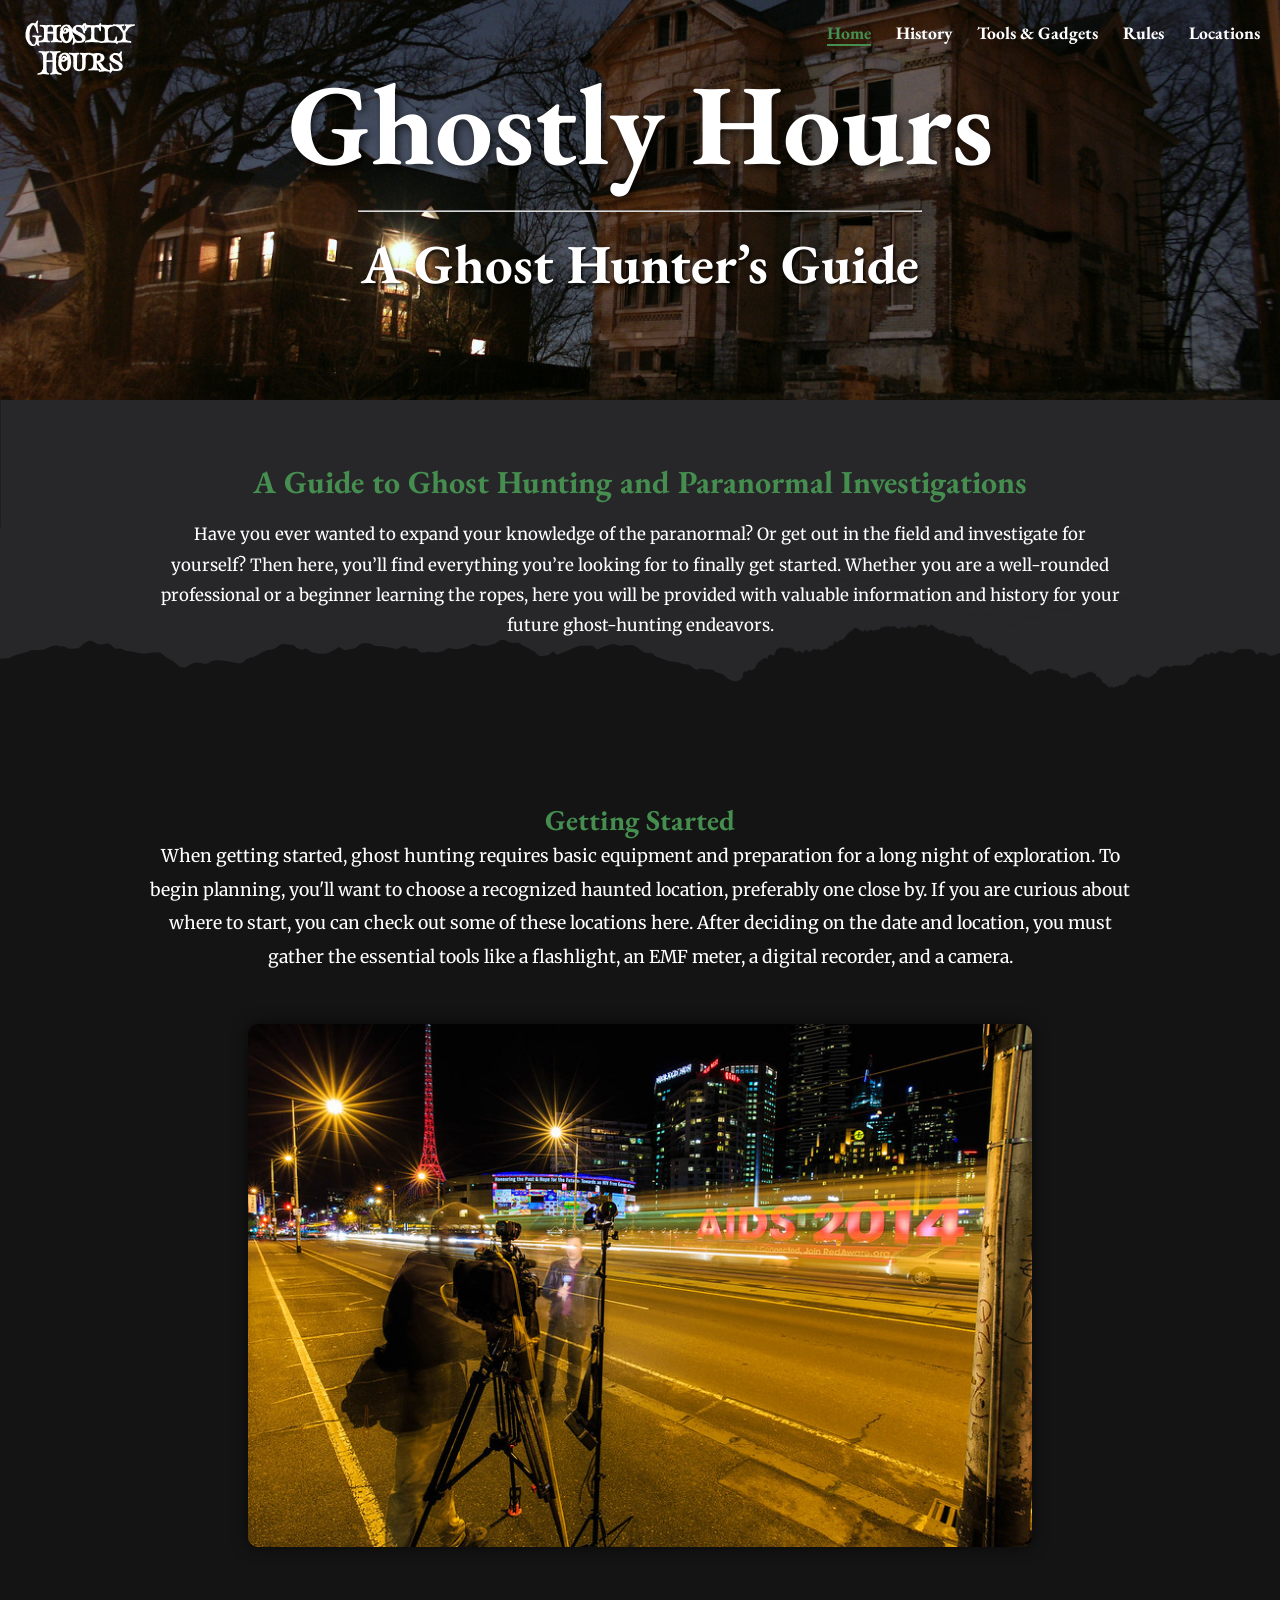
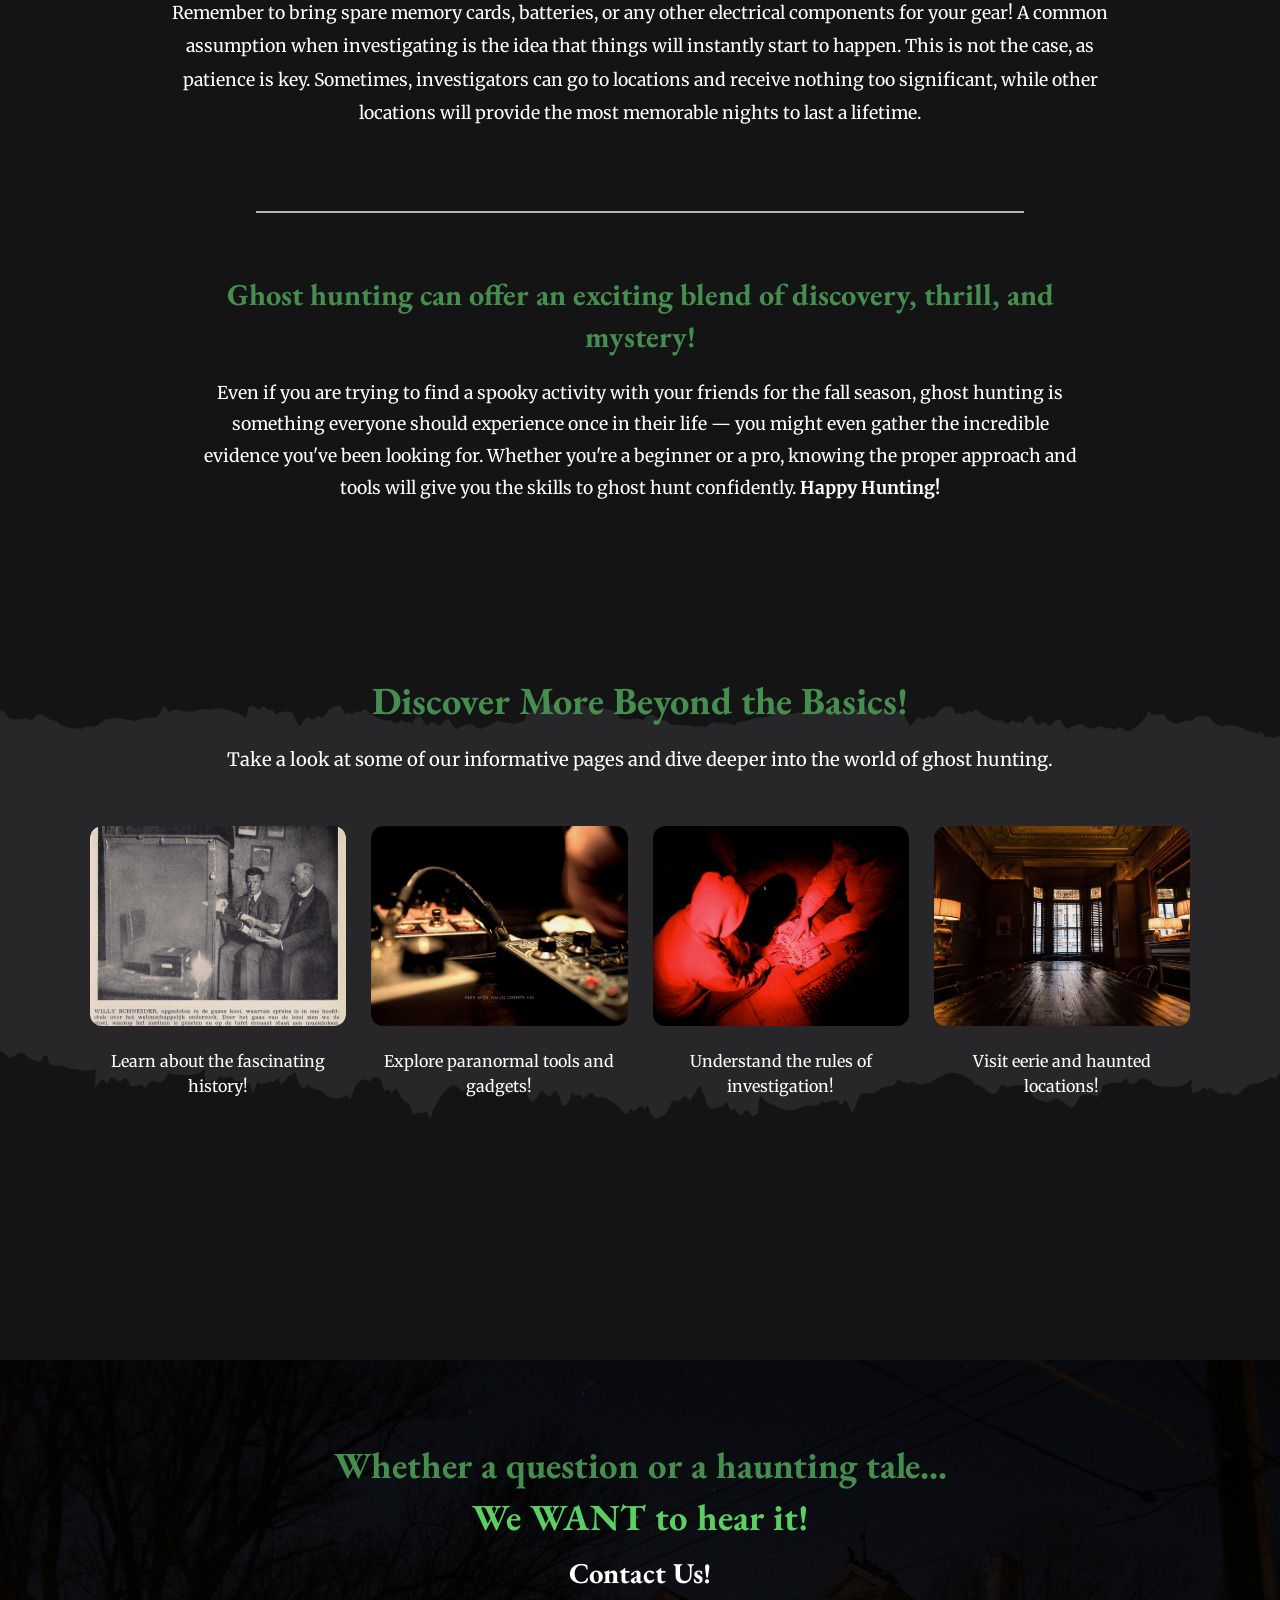
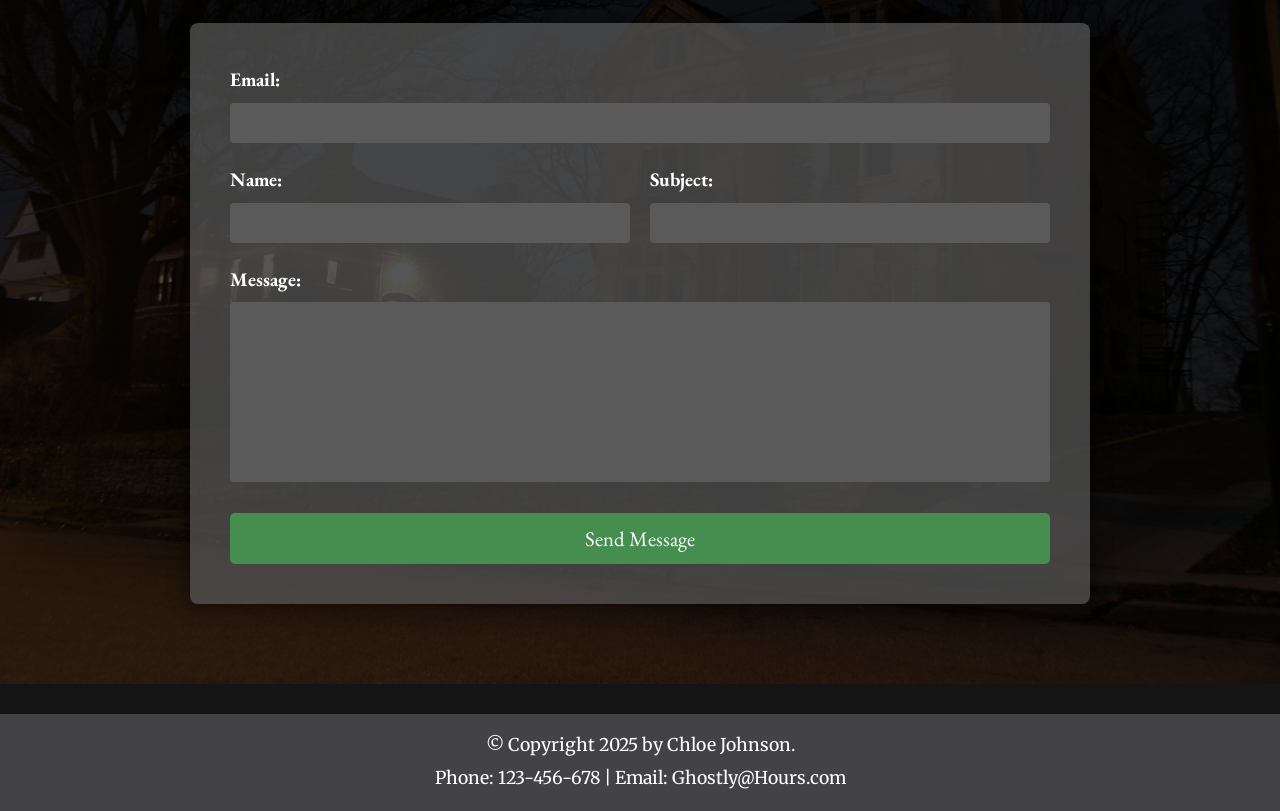
<file: index.html>
<!DOCTYPE html>
<html lang="en">
<head>
  <!DOCTYPE html>
<html lang="en">
<head>
  <!-- Google tag (gtag.js) -->
<script async src="https://www.googletagmanager.com/gtag/js?id=G-YD3JCG2HGC"></script>
<script>
  window.dataLayer = window.dataLayer || [];
  function gtag(){dataLayer.push(arguments);}
  gtag('js', new Date());

  gtag('config', 'G-YD3JCG2HGC');
</script>
  <meta charset="UTF-8">
  <meta name="viewport" content="width=device-width, initial-scale=1.0">
  <meta name="description" content="Ghostly Hours is a guide for ghost hunting and paranormal investigations.">
  <title>Ghostly Hours: A Ghost Hunter's Guide</title>

  <!-- Google Fonts -->
  <link rel="preconnect" href="https://fonts.googleapis.com">
  <link rel="preconnect" href="https://fonts.gstatic.com" crossorigin>
  <link href="https://fonts.googleapis.com/css2?family=EB+Garamond:wght@400;600;700&family=Merriweather:wght@300;400;700&display=swap" rel="stylesheet">

  <link rel="stylesheet" href="styles.css">
</head>
  <meta charset="UTF-8">
  <meta name="viewport" content="width=device-width, initial-scale=1.0">
  <meta name="description" content="Ghostly Hours is a guide for ghost hunting and paranormal investigations.">
  <title>Ghostly Hours: A Ghost Hunter's Guide</title>

  <!-- Google Fonts -->
  <link rel="preconnect" href="https://fonts.googleapis.com">
  <link rel="preconnect" href="https://fonts.gstatic.com" crossorigin>
  <link href="https://fonts.googleapis.com/css2?family=EB+Garamond:wght@400;600;700&family=Merriweather:wght@300;400;700&display=swap" rel="stylesheet">

  <link rel="stylesheet" href="styles.css">
</head>
<body>
  <header class="site-header">
    <img src="ghostlyLOGO.gif" alt="Ghostly Hours Logo" class="logo">

    <nav class="top-nav">
  <ul>
    <li><a href="index.html" class="active">Home</a></li>
    <li><a href="history.html">History</a></li>
    <li><a href="tools.html">Tools &amp; Gadgets</a></li>
    <li><a href="rules.html">Rules</a></li>
    <li><a href="locations.html">Locations</a></li>
  </ul>
</nav>

    <div class="header-text">
      <h1 class="main-title">Ghostly Hours</h1>
      <hr class="divider-line">
      <p class="tagline">A Ghost Hunter’s Guide</p>
    </div>
  </header>

  <main>
    <!-- Intro Section with Image Overlay -->
    <section class="faded-banner">
      <div class="banner-text">
        <h2>A Guide to Ghost Hunting and Paranormal Investigations</h2>
        <p>
          Have you ever wanted to expand your knowledge of the paranormal? Or get out in the field and investigate for yourself?
          Then here, you’ll find everything you’re looking for to finally get started. Whether you are a well-rounded professional
          or a beginner learning the ropes, here you will be provided with valuable information and history for your future ghost-hunting endeavors.
        </p>
      </div>
    </section>

    <!-- Getting Started Section -->
<section class="getting-started">
  <h2>Getting Started</h2>
  <p>
    When getting started, ghost hunting requires basic equipment and preparation for a long night of exploration. To begin planning,
    you'll want to choose a recognized haunted location, preferably one close by. If you are curious about where to start, you can check
    out some of these locations here. After deciding on the date and location, you must gather the essential tools like a flashlight,
    an EMF meter, a digital recorder, and a camera.
  </p>

  <!-- Image Divider -->
  <section class="image-divider">
    <img src="cameraman.jpg" alt="Ghost hunter with camera" class="divider-img">
  </section>

  <p>
    Remember to bring spare memory cards, batteries, or any other electrical components for your gear! A common assumption when
    investigating is the idea that things will instantly start to happen. This is not the case, as patience is key. Sometimes,
    investigators can go to locations and receive nothing too significant, while other locations will provide the most memorable
    nights to last a lifetime.
  </p>
</section>

<!-- Line Divider -->
<section class="line-divider">
  <img src="Line.jpg" alt="Divider line" class="divider-img">
</section>

<!-- Sub Headline and Summary -->
<section class="sub-message">
  <h2>Ghost hunting can offer an exciting blend of discovery, thrill, and mystery!</h2>
  <p>
    Even if you are trying to find a spooky activity with your friends for the fall season, ghost hunting is something everyone should experience once in their life — you might even gather the incredible evidence you've been looking for. Whether you're a beginner or a pro, knowing the proper approach and tools will give you the skills to ghost hunt confidently. 
    <strong>Happy Hunting!</strong>
  </p>
</section>

<!-- Discover More Section -->
<section class="discover-more">
  <h2>Discover More Beyond the Basics!</h2>
  <p>
    Take a look at some of our informative pages and dive deeper into the world of ghost hunting.
  </p>

  <!-- Four linked images -->
  <div class="discover-grid">
    <!-- History -->
    <a href="history.html" class="discover-item">
      <img src="historybanner.jpg" alt="History Banner">
      <div class="overlay-text">Learn More!</div>
      <p>Learn about the fascinating history!</p>
    </a>

    <!-- Tools & Gadgets -->
    <a href="tools.html" class="discover-item">
      <img src="toolsandgadgetsbanner.jpg" alt="Tools Banner">
      <div class="overlay-text">Learn More!</div>
      <p>Explore paranormal tools and gadgets!</p>
    </a>

    <!-- Rules -->
    <a href="rules.html" class="discover-item">
      <img src="rulesbanner.jpg" alt="Rules Banner">
      <div class="overlay-text">Learn More!</div>
      <p>Understand the rules of investigation!</p>
    </a>

    <!-- Locations -->
    <a href="locations.html" class="discover-item">
      <img src="locationsbanner.jpg" alt="Locations Banner">
      <div class="overlay-text">Learn More!</div>
      <p>Visit eerie and haunted locations!</p>
    </a>
  </div>
</section>

<!-- Contact Section -->
<section class="contact-section">
  <h2 class="contact-heading">
    Whether a question or a haunting tale... <br>
    <span>We WANT to hear it!</span>
  </h2>

  <h3 class="contact-subheading">Contact Us!</h3>

  <form class="contact-form" action="#" method="post">
    <label for="email">Email:</label>
    <input type="email" id="email" name="email" required>

    <div class="form-row">
      <div>
        <label for="name">Name:</label>
        <input type="text" id="name" name="name" required>
      </div>
      <div>
        <label for="subject">Subject:</label>
        <input type="text" id="subject" name="subject" required>
      </div>
    </div>

    <label for="message">Message:</label>
    <textarea id="message" name="message" rows="8" required></textarea>

    <button type="submit">Send Message</button>
  </form>
</section>
  </main>

  <footer>
    <p>&copy; Copyright 2025 by Chloe Johnson.</p>
    <p>
  Phone: 123-456-678 |
  Email: <a href="mailto:Ghostly@Hours.com?subject=Ghostly%20Hours%20Inquiry">Ghostly@Hours.com</a>
</p>
  </footer>
</body>
</html>
</file>
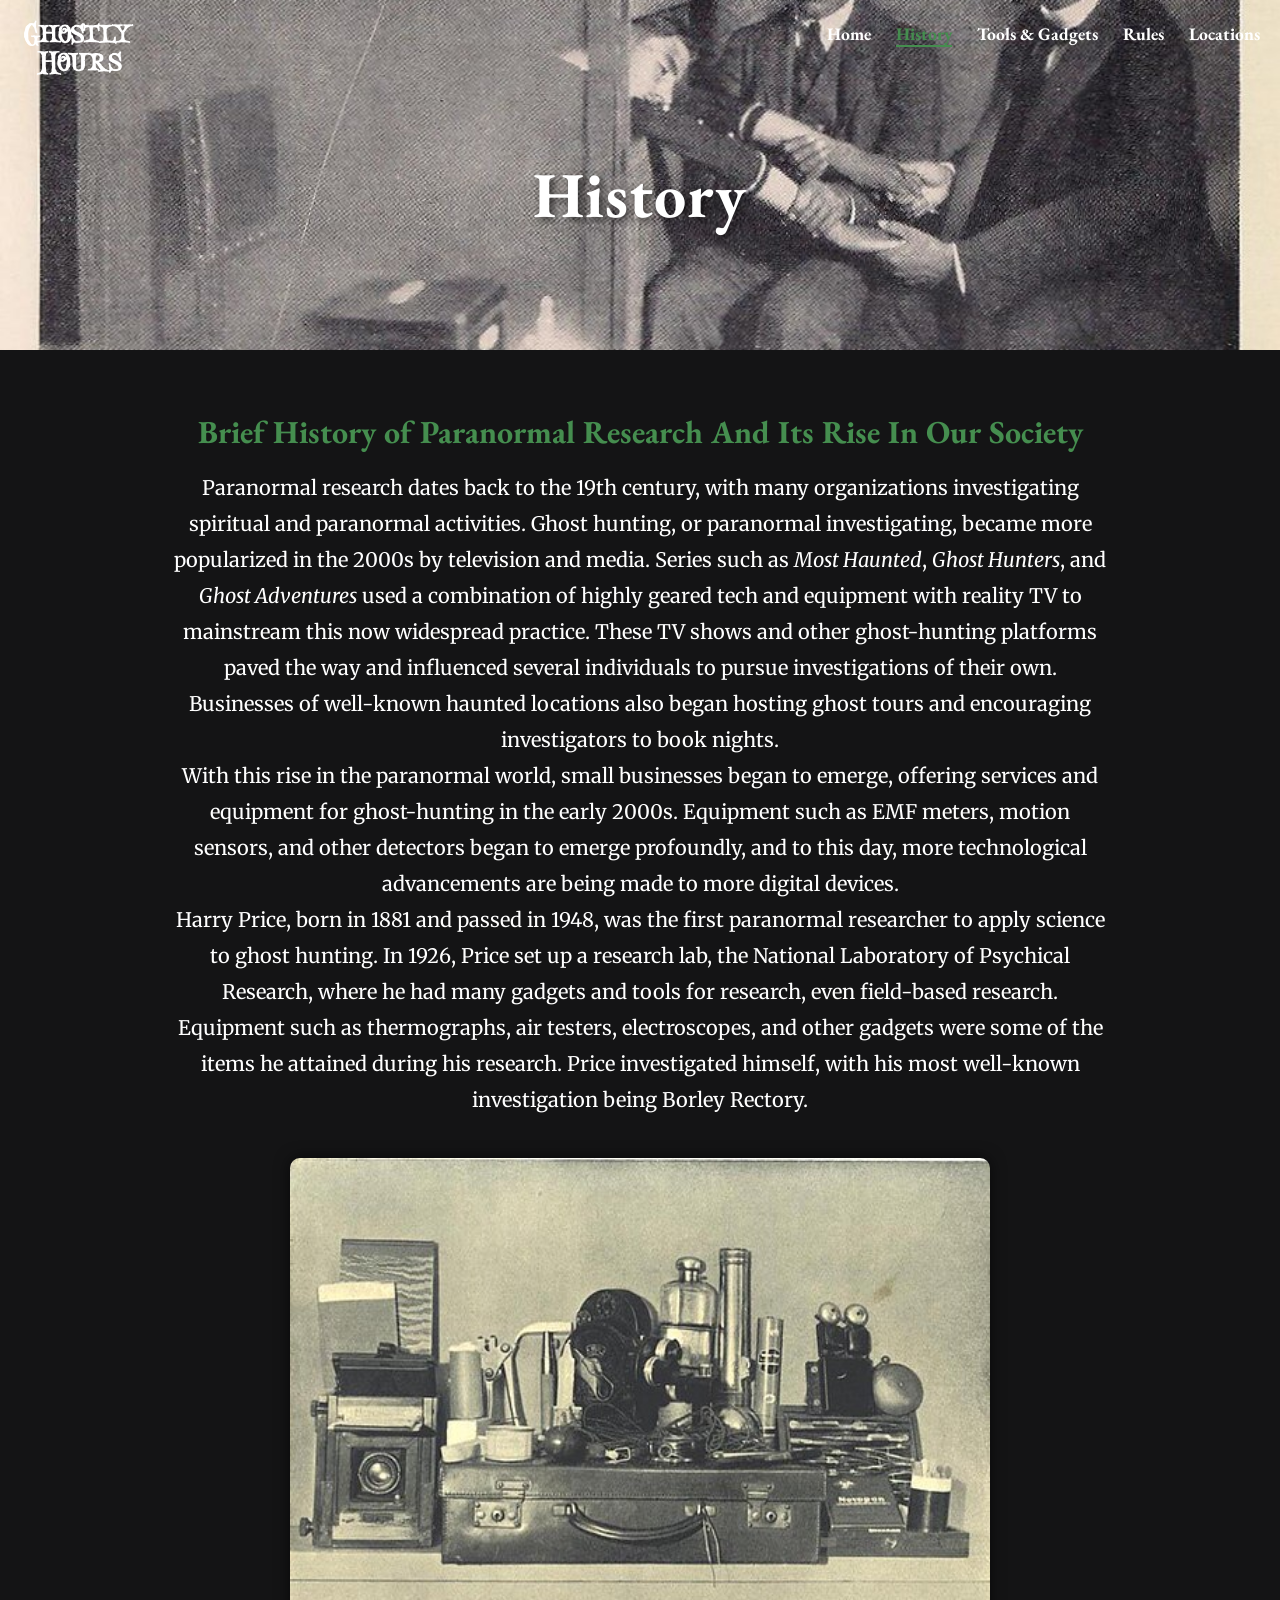
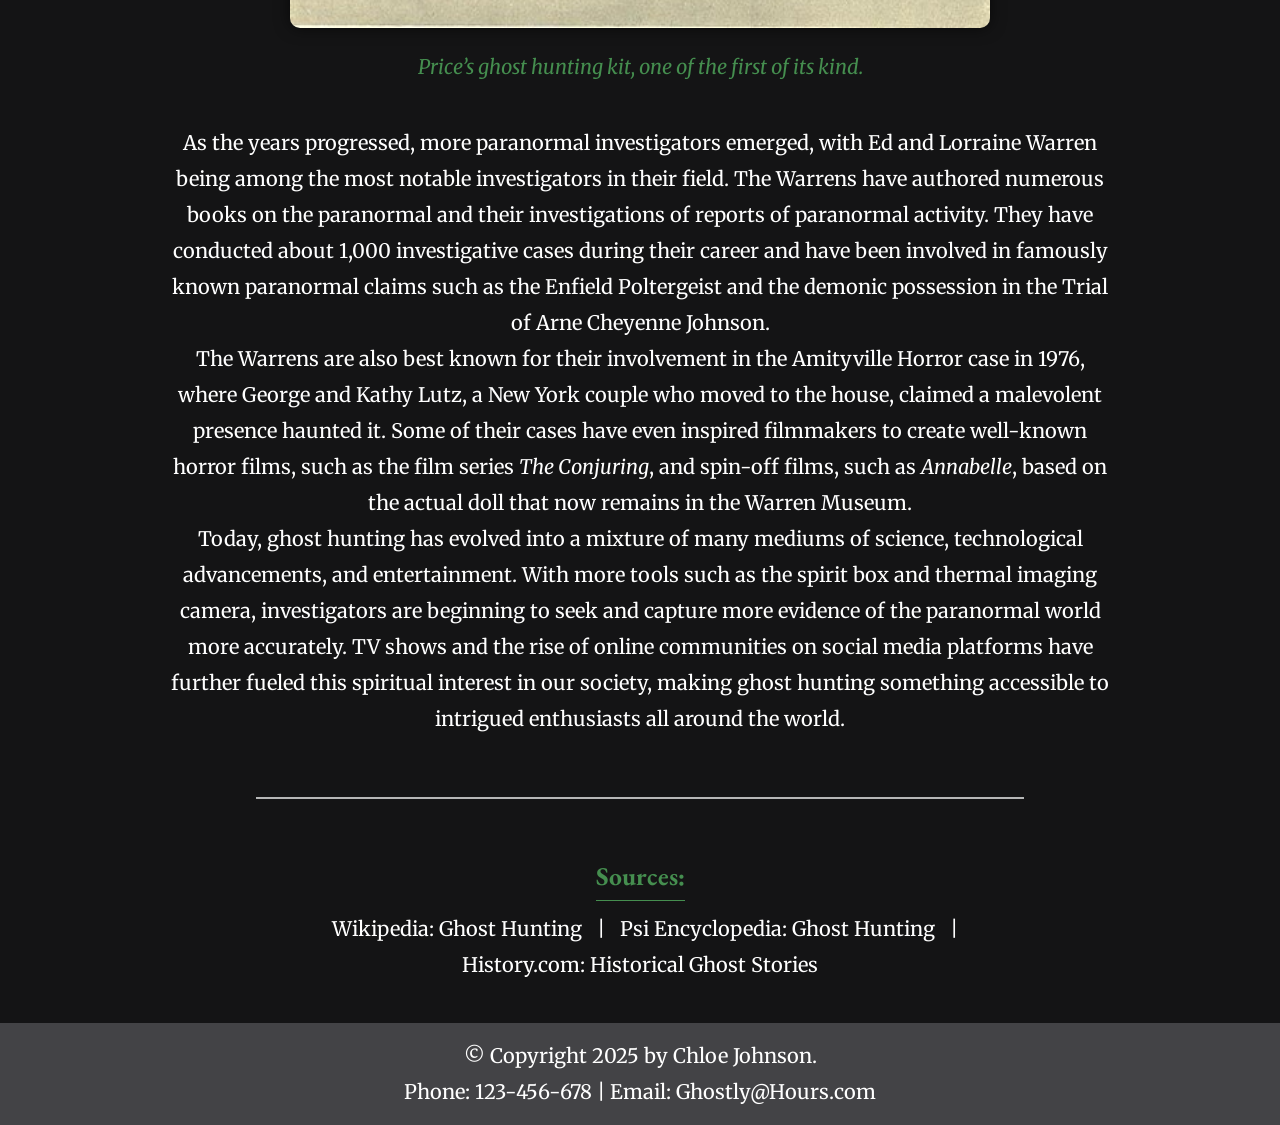
<file: history.html>
<!DOCTYPE html>
<head>
	<!DOCTYPE html>
<html lang="en">
<head>
  <!-- Google tag (gtag.js) -->
<script async src="https://www.googletagmanager.com/gtag/js?id=G-YD3JCG2HGC"></script>
<script>
  window.dataLayer = window.dataLayer || [];
  function gtag(){dataLayer.push(arguments);}
  gtag('js', new Date());

  gtag('config', 'G-YD3JCG2HGC');
</script>
  <meta charset="UTF-8">
  <meta name="viewport" content="width=device-width, initial-scale=1.0">
  <meta name="description" content="Ghostly Hours is a guide for ghost hunting and paranormal investigations.">
  <title>Ghostly Hours: A Ghost Hunter's Guide</title>

  <!-- Google Fonts -->
  <link rel="preconnect" href="https://fonts.googleapis.com">
  <link rel="preconnect" href="https://fonts.gstatic.com" crossorigin>
  <link href="https://fonts.googleapis.com/css2?family=EB+Garamond:wght@400;600;700&family=Merriweather:wght@300;400;700&display=swap" rel="stylesheet">

  <link rel="stylesheet" href="styles.css">
</head>
  <meta charset="UTF-8">
  <meta name="viewport" content="width=device-width, initial-scale=1.0">
  <meta name="description" content="Ghostly Hours is a guide for ghost hunting and paranormal investigations.">
  <title>Ghostly Hours: A Ghost Hunter's Guide</title>

  <!-- Google Fonts -->
  <link rel="preconnect" href="https://fonts.googleapis.com">
  <link rel="preconnect" href="https://fonts.gstatic.com" crossorigin>
  <link href="https://fonts.googleapis.com/css2?family=EB+Garamond:wght@400;600;700&family=Merriweather:wght@300;400;700&display=swap" rel="stylesheet">

  <link rel="stylesheet" href="styles.css">
</head>
<body class="history-page">
  <header class="subpage-header" style="background-image: url('historybanner.jpg');">
<img src="ghostlyLOGO.gif" alt="Ghostly Hours Logo" class="logo">

   <nav class="top-nav">
  <ul>
    <li><a href="index.html">Home</a></li>
    <li><a href="history.html" class="active">History</a></li>
    <li><a href="tools.html">Tools &amp; Gadgets</a></li>
    <li><a href="rules.html">Rules</a></li>
    <li><a href="locations.html">Locations</a></li>
  </ul>
</nav>

    <div class="subpage-title">
      <h1>History</h1>
    </div>
  </header>

  <main>
    <section class="page-intro">
      <h2><strong>Brief History of Paranormal Research And Its Rise In Our Society</strong></h2>
      <p>Paranormal research dates back to the 19th century, with many organizations investigating spiritual and paranormal activities. 
      Ghost hunting, or paranormal investigating, became more popularized in the 2000s by television and media. Series such as <em>Most Haunted</em>, 
      <em>Ghost Hunters</em>, and <em>Ghost Adventures</em> used a combination of highly geared tech and equipment with reality TV to mainstream this now widespread practice. 
      These TV shows and other ghost-hunting platforms paved the way and influenced several individuals to pursue investigations of their own. 
      Businesses of well-known haunted locations also began hosting ghost tours and encouraging investigators to book nights.</p>

      <p>With this rise in the paranormal world, small businesses began to emerge, offering services and equipment for ghost-hunting in the early 2000s. 
      Equipment such as EMF meters, motion sensors, and other detectors began to emerge profoundly, and to this day, more technological advancements 
      are being made to more digital devices.</p>

      <p>Harry Price, born in 1881 and passed in 1948, was the first paranormal researcher to apply science to ghost hunting. In 1926, Price set up a research lab, 
      the National Laboratory of Psychical Research, where he had many gadgets and tools for research, even field-based research. Equipment such as thermographs, 
      air testers, electroscopes, and other gadgets were some of the items he attained during his research. Price investigated himself, with his most well-known 
      investigation being Borley Rectory.</p>
	 
	 <div class="center-image">
  <img src="pricekit.jpg" alt="Harry Price Ghost Hunting Kit">
  <p>Price’s ghost hunting kit, one of the first of its kind.</p>
</div>


      <p>As the years progressed, more paranormal investigators emerged, with Ed and Lorraine Warren being among the most notable investigators in their field. 
      The Warrens have authored numerous books on the paranormal and their investigations of reports of paranormal activity. They have conducted about 1,000 
      investigative cases during their career and have been involved in famously known paranormal claims such as the Enfield Poltergeist and the demonic possession 
      in the Trial of Arne Cheyenne Johnson.</p>

      <p>The Warrens are also best known for their involvement in the Amityville Horror case in 1976, where George and Kathy Lutz, a New York couple who moved to the house, 
      claimed a malevolent presence haunted it. Some of their cases have even inspired filmmakers to create well-known horror films, such as the film series <em>The Conjuring</em>, 
      and spin-off films, such as <em>Annabelle</em>, based on the actual doll that now remains in the Warren Museum.</p>

      <p>Today, ghost hunting has evolved into a mixture of many mediums of science, technological advancements, and entertainment. With more tools such as the spirit box 
      and thermal imaging camera, investigators are beginning to seek and capture more evidence of the paranormal world more accurately. TV shows and the rise of online 
      communities on social media platforms have further fueled this spiritual interest in our society, making ghost hunting something accessible to intrigued enthusiasts 
      all around the world.</p>
    </section>

    <div class="line-divider">
      <img src="Line.jpg" alt="Decorative line divider">
    </div>

   <section class="sources">
  <h3>Sources:</h3>
  <p class="source-links">
    <a href="https://en.wikipedia.org/wiki/Ghost_hunting#:~:text=Paranormal%20research%20dates%20back%20to,a%20Ghost%2DHunter%20in%201936." target="_blank">Wikipedia: Ghost Hunting</a> |
    <a href="https://psi-encyclopedia.spr.ac.uk/articles/ghost-hunting" target="_blank">Psi Encyclopedia: Ghost Hunting</a> |
    <a href="https://www.history.com/topics/halloween/historical-ghost-stories" target="_blank">History.com: Historical Ghost Stories</a>
  </p>
</section>
  </main>

  <footer>
  <p>&copy; Copyright 2025 by Chloe Johnson.</p>
  <p>
   <p>
  Phone: 123-456-678 |
  Email: <a href="mailto:Ghostly@Hours.com?subject=Ghostly%20Hours%20Inquiry">Ghostly@Hours.com</a>
</p>
</footer>
</body>
</html>
</file>
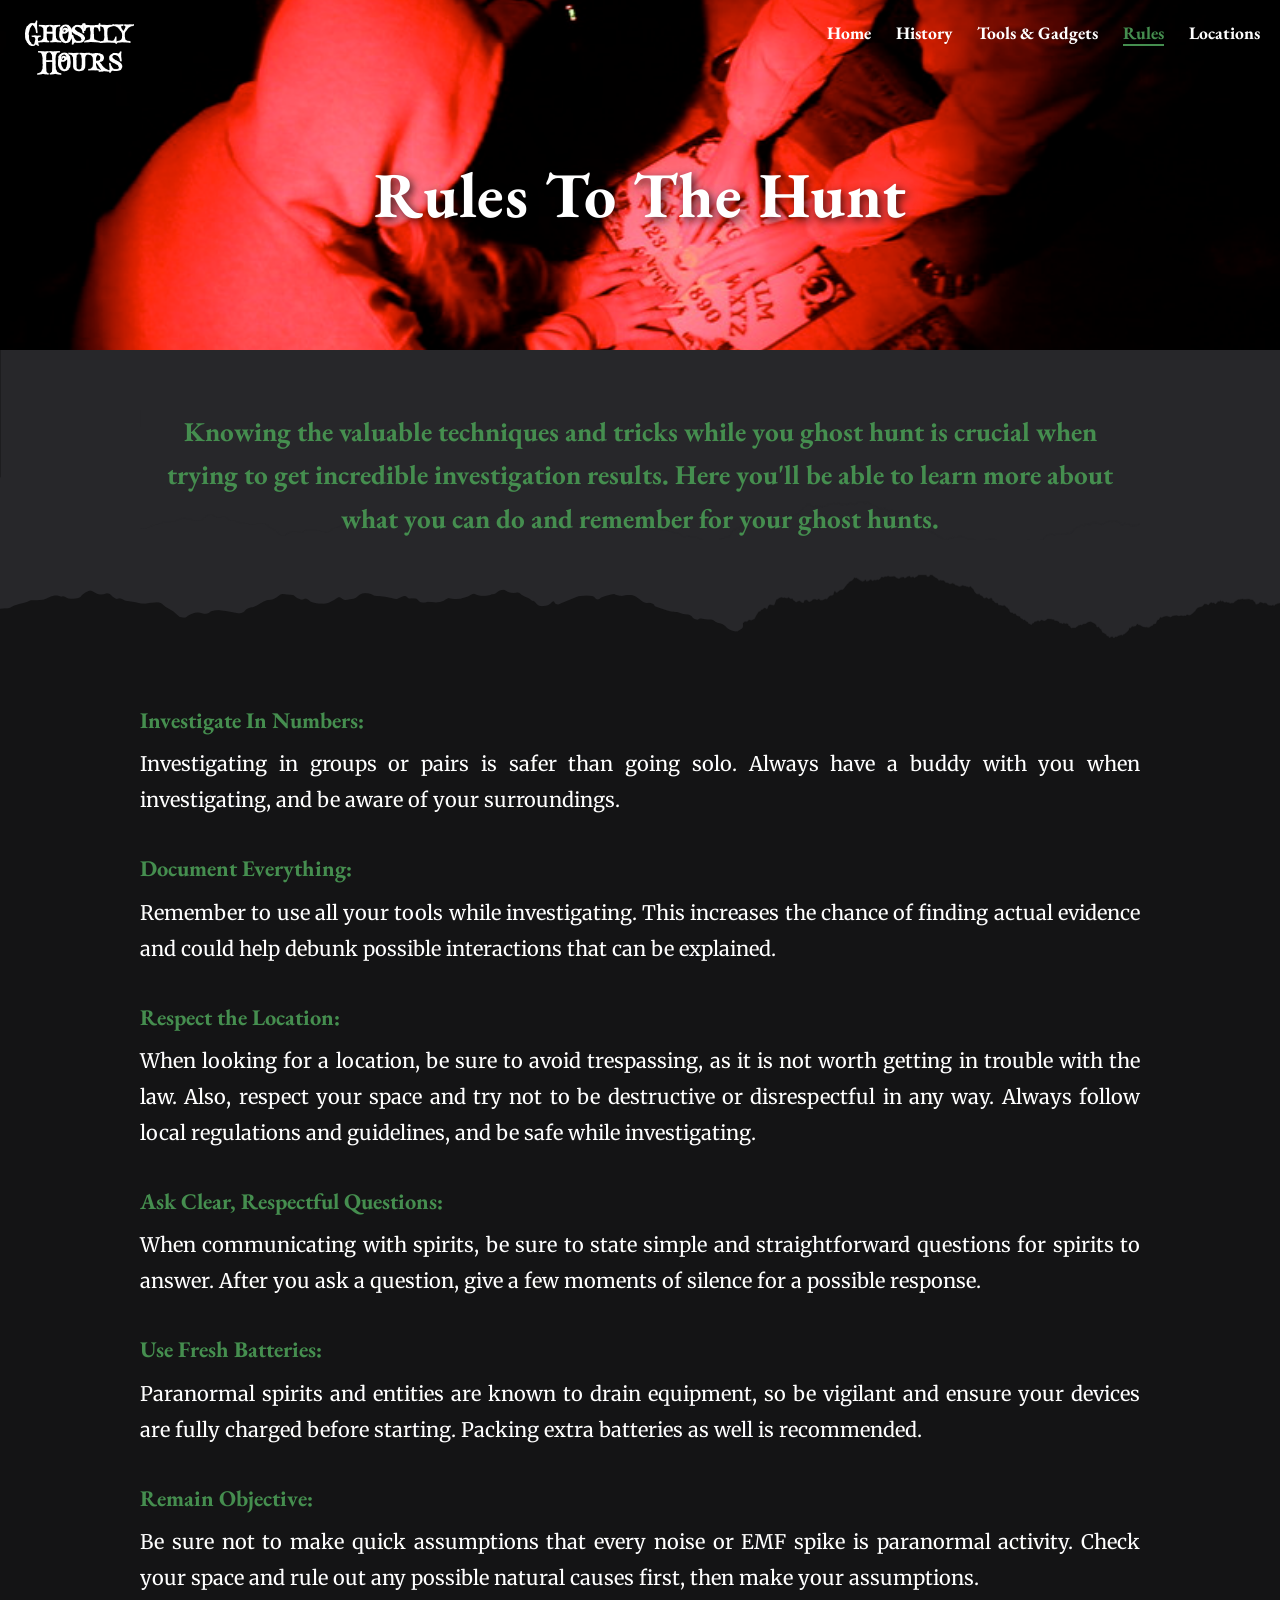
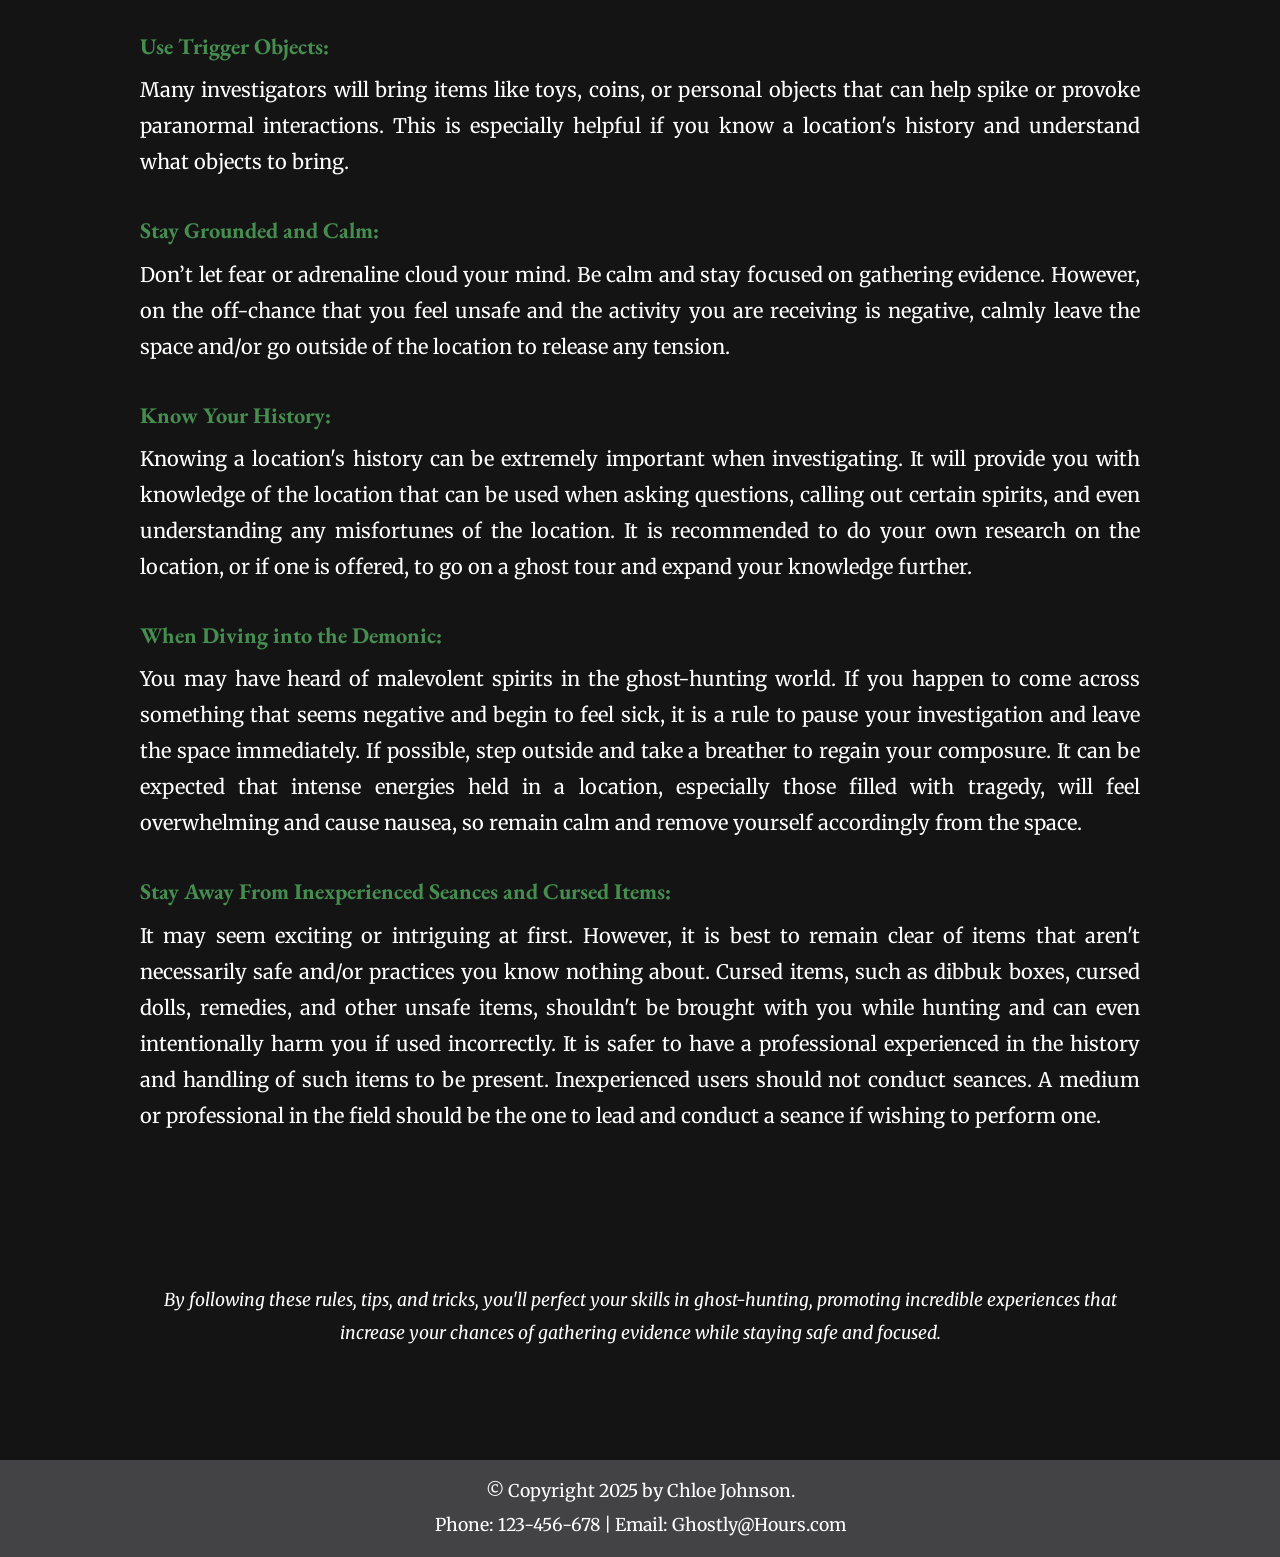
<file: rules.html>
<!DOCTYPE html>
<html lang="en">
<head>
  <!-- Google tag (gtag.js) -->
<script async src="https://www.googletagmanager.com/gtag/js?id=G-YD3JCG2HGC"></script>
<script>
  window.dataLayer = window.dataLayer || [];
  function gtag(){dataLayer.push(arguments);}
  gtag('js', new Date());

  gtag('config', 'G-YD3JCG2HGC');
</script>
  <meta charset="UTF-8">
  <meta name="viewport" content="width=device-width, initial-scale=1.0">
  <meta name="description" content="Ghostly Hours is a guide for ghost hunting and paranormal investigations.">
  <title>Ghostly Hours: A Ghost Hunter's Guide</title>

  <!-- Google Fonts -->
  <link rel="preconnect" href="https://fonts.googleapis.com">
  <link rel="preconnect" href="https://fonts.gstatic.com" crossorigin>
  <link href="https://fonts.googleapis.com/css2?family=EB+Garamond:wght@400;600;700&family=Merriweather:wght@300;400;700&display=swap" rel="stylesheet">

  <link rel="stylesheet" href="styles.css">
</head>
<body class="rules-page">
  <!-- Header -->
  <header class="subpage-header" style="background-image: url('rulesbanner.jpg');">
    <img src="ghostlyLOGO.gif" alt="Ghostly Hours Logo" class="logo">

   <nav class="top-nav">
  <ul>
    <li><a href="index.html">Home</a></li>
    <li><a href="history.html">History</a></li>
    <li><a href="tools.html">Tools &amp; Gadgets</a></li>
    <li><a href="rules.html" class="active">Rules</a></li>
    <li><a href="locations.html">Locations</a></li>
  </ul>
</nav>

    <div class="subpage-title fade-in">
      <h1>Rules To The Hunt</h1>
    </div>
  </header>

 <!-- Intro Section with Faded.png divider -->
<section class="faded-banner"> 
  <div class="banner-text">
    <h2 style="color: #458e4f; font-family: 'EB Garamond', serif; font-size: 1.7rem; line-height: 1.6; max-width: 1000px; margin: 0 auto;">
      Knowing the valuable techniques and tricks while you ghost hunt is crucial when trying to get incredible investigation results.
      Here you'll be able to learn more about what you can do and remember for your ghost hunts.
    </h2>
  </div>
</section>

  <!-- Main Content -->
  <main>
    <section class="rules-list">
      <ul>
        <li><strong>Investigate In Numbers:</strong> Investigating in groups or pairs is safer than going solo. Always have a buddy with you when investigating, and be aware of your surroundings.</li>
        <li><strong>Document Everything:</strong> Remember to use all your tools while investigating. This increases the chance of finding actual evidence and could help debunk possible interactions that can be explained.</li>
        <li><strong>Respect the Location:</strong> When looking for a location, be sure to avoid trespassing, as it is not worth getting in trouble with the law. Also, respect your space and try not to be destructive or disrespectful in any way. Always follow local regulations and guidelines, and be safe while investigating.</li>
        <li><strong>Ask Clear, Respectful Questions:</strong> When communicating with spirits, be sure to state simple and straightforward questions for spirits to answer. After you ask a question, give a few moments of silence for a possible response.</li>
        <li><strong>Use Fresh Batteries:</strong> Paranormal spirits and entities are known to drain equipment, so be vigilant and ensure your devices are fully charged before starting. Packing extra batteries as well is recommended.</li>
        <li><strong>Remain Objective:</strong> Be sure not to make quick assumptions that every noise or EMF spike is paranormal activity. Check your space and rule out any possible natural causes first, then make your assumptions.</li>
        <li><strong>Use Trigger Objects:</strong> Many investigators will bring items like toys, coins, or personal objects that can help spike or provoke paranormal interactions. This is especially helpful if you know a location's history and understand what objects to bring.</li>
        <li><strong>Stay Grounded and Calm:</strong> Don’t let fear or adrenaline cloud your mind. Be calm and stay focused on gathering evidence. However, on the off-chance that you feel unsafe and the activity you are receiving is negative, calmly leave the space and/or go outside of the location to release any tension.</li>
        <li><strong>Know Your History:</strong> Knowing a location's history can be extremely important when investigating. It will provide you with knowledge of the location that can be used when asking questions, calling out certain spirits, and even understanding any misfortunes of the location. It is recommended to do your own research on the location, or if one is offered, to go on a ghost tour and expand your knowledge further.</li>
        <li><strong>When Diving into the Demonic:</strong> You may have heard of malevolent spirits in the ghost-hunting world. If you happen to come across something that seems negative and begin to feel sick, it is a rule to pause your investigation and leave the space immediately. If possible, step outside and take a breather to regain your composure. It can be expected that intense energies held in a location, especially those filled with tragedy, will feel overwhelming and cause nausea, so remain calm and remove yourself accordingly from the space.</li>
        <li><strong>Stay Away From Inexperienced Seances and Cursed Items:</strong> It may seem exciting or intriguing at first. However, it is best to remain clear of items that aren't necessarily safe and/or practices you know nothing about. Cursed items, such as dibbuk boxes, cursed dolls, remedies, and other unsafe items, shouldn't be brought with you while hunting and can even intentionally harm you if used incorrectly. It is safer to have a professional experienced in the history and handling of such items to be present. Inexperienced users should not conduct seances. A medium or professional in the field should be the one to lead and conduct a seance if wishing to perform one.</li>
      </ul>
    </section>

    <section class="summary">
      <p>By following these rules, tips, and tricks, you'll perfect your skills in ghost-hunting, promoting incredible experiences that increase your chances of gathering evidence while staying safe and focused.</p>
    </section>
  </main>

  <!-- Footer -->
  <footer>
  <p>&copy; Copyright 2025 by Chloe Johnson.</p>
  <p>
  Phone: 123-456-678 |
  Email: <a href="mailto:Ghostly@Hours.com?subject=Ghostly%20Hours%20Inquiry">Ghostly@Hours.com</a>
</p>
</footer>
</body>
</html>
</file>
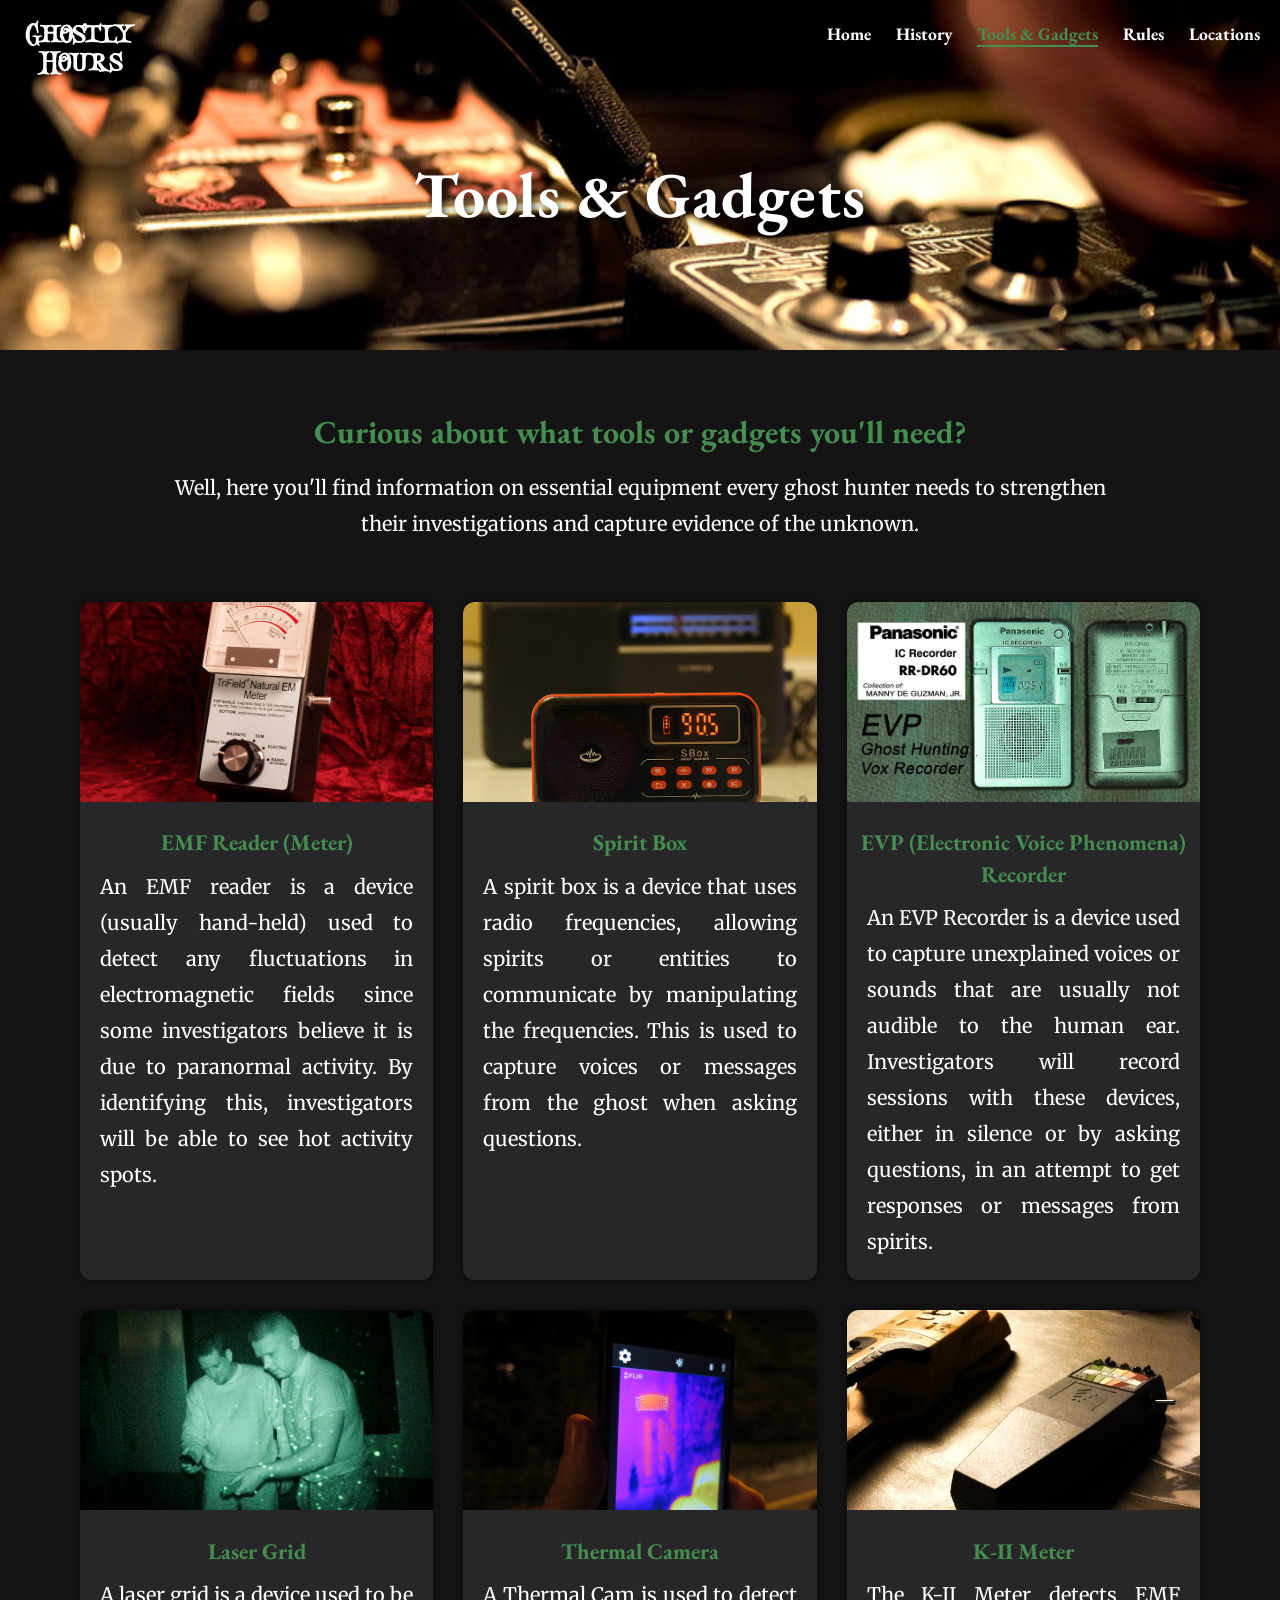
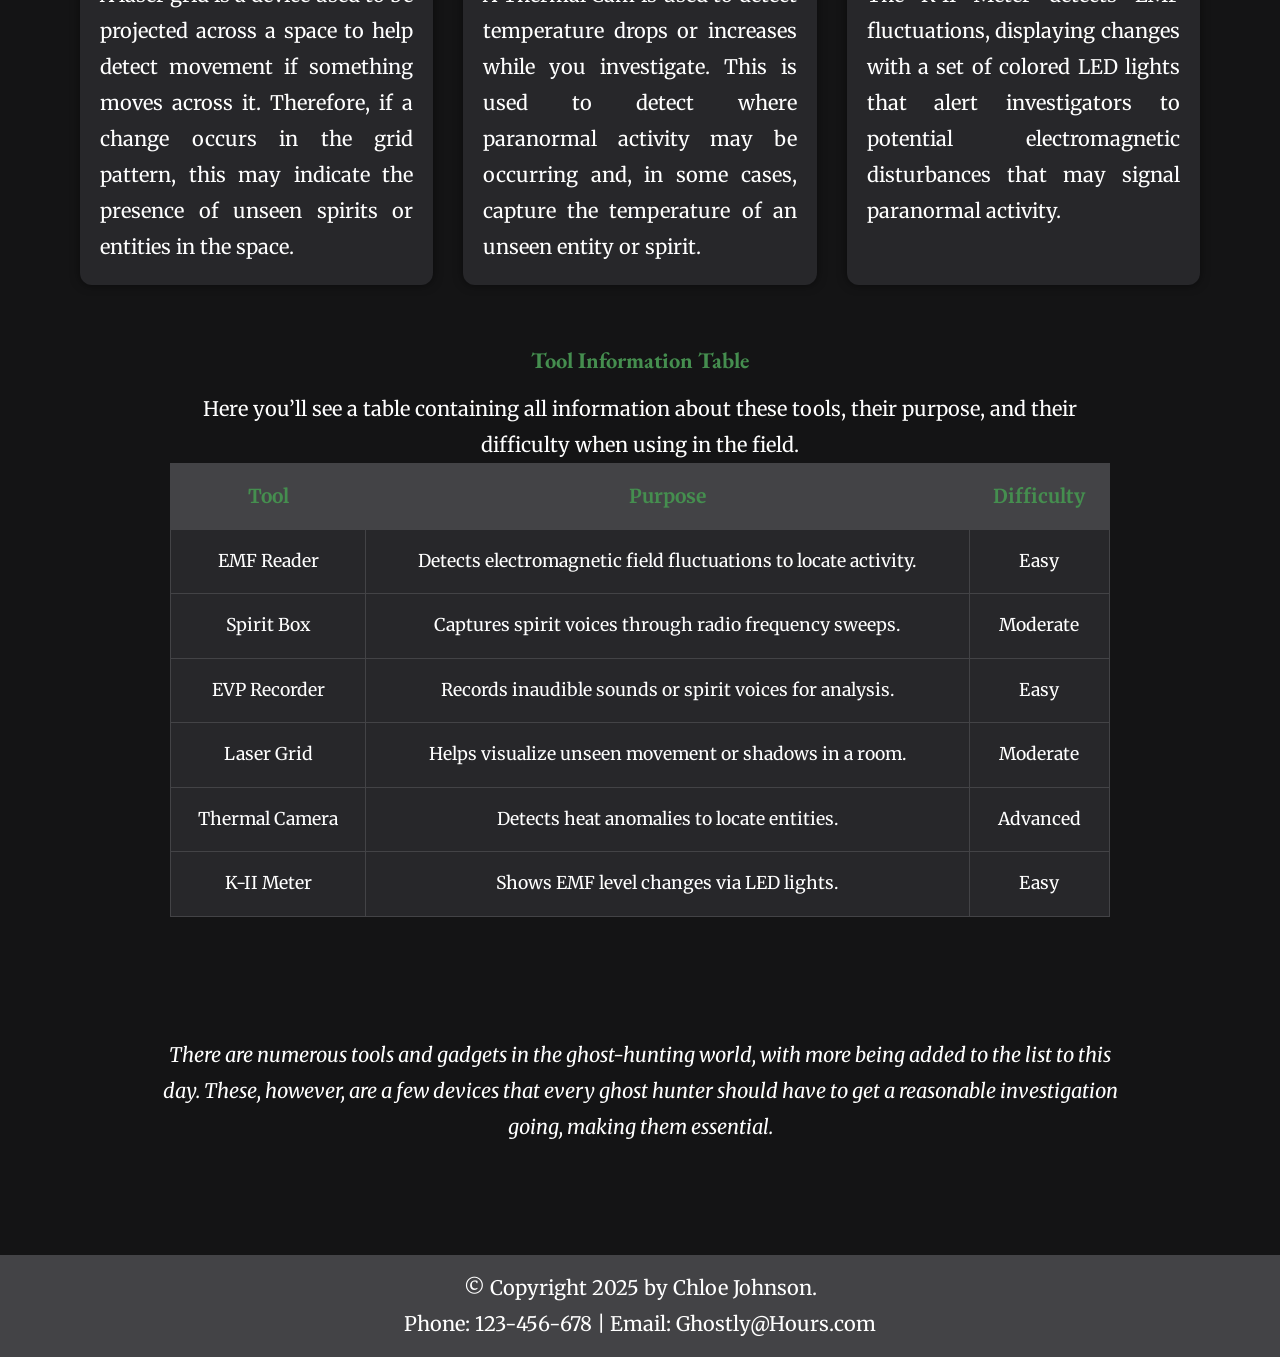
<file: tools.html>
<!DOCTYPE html>
<html lang="en">
<head>
  <!DOCTYPE html>
<html lang="en">
<head>
  <!-- Google tag (gtag.js) -->
<script async src="https://www.googletagmanager.com/gtag/js?id=G-YD3JCG2HGC"></script>
<script>
  window.dataLayer = window.dataLayer || [];
  function gtag(){dataLayer.push(arguments);}
  gtag('js', new Date());

  gtag('config', 'G-YD3JCG2HGC');
</script>
  <meta charset="UTF-8">
  <meta name="viewport" content="width=device-width, initial-scale=1.0">
  <meta name="description" content="Ghostly Hours is a guide for ghost hunting and paranormal investigations.">
  <title>Ghostly Hours: A Ghost Hunter's Guide</title>

  <!-- Google Fonts -->
  <link rel="preconnect" href="https://fonts.googleapis.com">
  <link rel="preconnect" href="https://fonts.gstatic.com" crossorigin>
  <link href="https://fonts.googleapis.com/css2?family=EB+Garamond:wght@400;600;700&family=Merriweather:wght@300;400;700&display=swap" rel="stylesheet">

  <link rel="stylesheet" href="styles.css">
</head>
  <meta charset="UTF-8">
  <meta name="viewport" content="width=device-width, initial-scale=1.0">
  <meta name="description" content="Ghostly Hours is a guide for ghost hunting and paranormal investigations.">
  <title>Ghostly Hours: A Ghost Hunter's Guide</title>

  <!-- Google Fonts -->
  <link rel="preconnect" href="https://fonts.googleapis.com">
  <link rel="preconnect" href="https://fonts.gstatic.com" crossorigin>
  <link href="https://fonts.googleapis.com/css2?family=EB+Garamond:wght@400;600;700&family=Merriweather:wght@300;400;700&display=swap" rel="stylesheet">

  <link rel="stylesheet" href="styles.css">
</head>
<body class="tools-page">
  <header class="subpage-header" style="background-image: url('toolsandgadgetsbanner.jpg');">
<img src="ghostlyLOGO.gif" alt="Ghostly Hours Logo" class="logo">

    <nav class="top-nav">
      <ul>
        <li><a href="./index.html">Home</a></li>
        <li><a href="./history.html">History</a></li>
        <li><a href="./tools.html" class="active">Tools &amp; Gadgets</a></li>
        <li><a href="rules.html">Rules</a></li>
        <li><a href="locations.html">Locations</a></li>
      </ul>
    </nav>
    <div class="subpage-title">
      <h1>Tools &amp; Gadgets</h1>
    </div>
  </header>

  <main>
    <section class="page-intro">
      <h2><strong>Curious about what tools or gadgets you'll need?</strong></h2>
      <p>Well, here you'll find information on essential equipment every ghost hunter needs to strengthen their investigations and capture evidence of the unknown.</p>
    </section>

    <section class="tools-grid">
      <div class="tool-item">
        <img src="emf.jpg" alt="EMF Reader">
        <h3>EMF Reader (Meter)</h3>
        <p>An EMF reader is a device (usually hand-held) used to detect any fluctuations in electromagnetic fields since some investigators believe it is due to paranormal activity. By identifying this, investigators will be able to see hot activity spots.</p>
      </div>

      <div class="tool-item">
        <img src="spiritbox.jpg" alt="Spirit Box">
        <h3>Spirit Box</h3>
        <p>A spirit box is a device that uses radio frequencies, allowing spirits or entities to communicate by manipulating the frequencies. This is used to capture voices or messages from the ghost when asking questions.</p>
      </div>

      <div class="tool-item">
        <img src="evp.jpg" alt="EVP Recorder">
        <h3>EVP (Electronic Voice Phenomena) Recorder</h3>
        <p>An EVP Recorder is a device used to capture unexplained voices or sounds that are usually not audible to the human ear. Investigators will record sessions with these devices, either in silence or by asking questions, in an attempt to get responses or messages from spirits.</p>
      </div>

      <div class="tool-item">
        <img src="laser.jpg" alt="Laser Grid">
        <h3>Laser Grid</h3>
        <p>A laser grid is a device used to be projected across a space to help detect movement if something moves across it. Therefore, if a change occurs in the grid pattern, this may indicate the presence of unseen spirits or entities in the space.</p>
      </div>

      <div class="tool-item">
        <img src="Thermal.jpg" alt="Thermal Camera">
        <h3>Thermal Camera</h3>
        <p>A Thermal Cam is used to detect temperature drops or increases while you investigate. This is used to detect where paranormal activity may be occurring and, in some cases, capture the temperature of an unseen entity or spirit.</p>
      </div>

      <div class="tool-item">
        <img src="k2.jpg" alt="K-II Meter">
        <h3>K-II Meter</h3>
        <p>The K-II Meter detects EMF fluctuations, displaying changes with a set of colored LED lights that alert investigators to potential electromagnetic disturbances that may signal paranormal activity.</p>
      </div>
    </section>

    <section class="tools-table-section">
      <h3>Tool Information Table</h3>
      <p>Here you’ll see a table containing all information about these tools, their purpose, and their difficulty when using in the field.</p>
      <table class="tools-table">
        <thead>
          <tr>
            <th>Tool</th>
            <th>Purpose</th>
            <th>Difficulty</th>
          </tr>
        </thead>
        <tbody>
          <tr>
            <td>EMF Reader</td>
            <td>Detects electromagnetic field fluctuations to locate activity.</td>
            <td>Easy</td>
          </tr>
          <tr>
            <td>Spirit Box</td>
            <td>Captures spirit voices through radio frequency sweeps.</td>
            <td>Moderate</td>
          </tr>
          <tr>
            <td>EVP Recorder</td>
            <td>Records inaudible sounds or spirit voices for analysis.</td>
            <td>Easy</td>
          </tr>
          <tr>
            <td>Laser Grid</td>
            <td>Helps visualize unseen movement or shadows in a room.</td>
            <td>Moderate</td>
          </tr>
          <tr>
            <td>Thermal Camera</td>
            <td>Detects heat anomalies to locate entities.</td>
            <td>Advanced</td>
          </tr>
          <tr>
            <td>K-II Meter</td>
            <td>Shows EMF level changes via LED lights.</td>
            <td>Easy</td>
          </tr>
        </tbody>
      </table>
    </section>

    <section class="summary">
      <p>There are numerous tools and gadgets in the ghost-hunting world, with more being added to the list to this day. These, however, are a few devices that every ghost hunter should have to get a reasonable investigation going, making them essential.</p>
    </section>
  </main>

  <footer>
  <p>&copy; Copyright 2025 by Chloe Johnson.</p>
 <p>
  Phone: 123-456-678 |
  Email: <a href="mailto:Ghostly@Hours.com?subject=Ghostly%20Hours%20Inquiry">Ghostly@Hours.com</a>
</p>
</footer>
</body>
</html>
</file>
<file: styles.css>
/* === Root Variables: Color Scheme === */
:root {
  --text: #ffffff;
  --background: #141415;
  --primary: #27272a;
  --secondary: #434346;
  --accent: #458e4f;
}

/* === Reset === */
* {
  box-sizing: border-box;
  margin: 0;
  padding: 0;
}

/* === Body === */
body {
  background-color: var(--background);
  color: var(--text);
  font-family: 'Merriweather', serif;
  font-size: 1.2rem;
  line-height: 1.8;
}

/* === Paragraphs === */
p {
  font-size: 1.2rem;
  line-height: 1.9;
  color: var(--text);
}

/* === Headings === */
h1, h2, h3 {
  font-family: 'EB Garamond', serif;
  color: var(--accent);
  line-height: 1.4;
}

/* === Header === */
.site-header {
  position: relative;
  width: 100%;
  height: 400px;
  background: url('Header1.jpg') no-repeat center center/cover;
  display: flex;
  align-items: center;
  justify-content: center;
  text-align: center;
}

/* === Logo === */
.logo {
  position: absolute;
  top: 15px;
  left: 20px;
  width: 120px;
  height: auto;
}

/* === Navigation === */
.top-nav {
  position: absolute;
  top: 15px;
  right: 20px;
}
.top-nav ul {
  list-style: none;
  display: flex;
  gap: 25px;
}
.top-nav ul li a {
  font-family: 'EB Garamond', serif;
  font-size: 1.1rem;
  text-decoration: none;
  color: var(--text);
  font-weight: bold;
  transition: color 0.3s ease;
}
.top-nav ul li a:hover {
  color: var(--accent);
}
.top-nav a.active {
  color: var(--accent);
  border-bottom: 2px solid var(--accent);
}

/* === Header Text === */
.header-text {
  text-align: center;
  color: #ffffff;
}
.main-title {
  font-family: 'EB Garamond', serif;
  font-size: 115px;
  font-weight: 700;
  text-shadow: 2px 2px 4px rgba(0, 0, 0, 0.7);
  margin-bottom: 0.4rem;
}
.divider-line {
  display: block;
  margin: 0 auto;
  width: 80%;
  max-width: 720px;
  height: 2px;
  background-color: #ffffff;
  opacity: 0.9;
}
.tagline {
  font-family: 'EB Garamond', serif;
  font-size: 55px;
  font-weight: 700;
  text-shadow: 2px 2px 3px rgba(0, 0, 0, 0.7);
}

/* === Intro Section with Image Overlay === */
.intro-section {
  position: relative;
  width: 100%;
  height: 420px;
  overflow: hidden;
  display: flex;
  justify-content: center;
  align-items: center;
  margin-top: 0;
}
.intro-image {
  width: 100%;
  height: 100%;
  object-fit: cover;
}
.intro-text {
  position: absolute;
  top: 15%;            /* move this number lower to push text up */
  left: 50%;
  transform: translate(-50%, -50%);
  text-align: center;
  max-width: 1200px;
  color: var(--text);
  padding: 0 20px;
}
.intro-text h2 {
  font-family: 'EB Garamond', serif;
  color: var(--accent);
  font-size: 2rem;
  margin-bottom: 20px;
}
.intro-text p {
  font-family: 'Merriweather', serif;
  font-size: 1rem;
  line-height: 1.7;
  color: var(--text);
}

/* === Getting Started Section === */
.getting-started {
  text-align: center;
  max-width: 1100px;
  margin: 0 auto 60px auto;
  padding: 20px 60px;
  background-color: #141415;  /* 👈 force match to page background */
  border: none;
  box-shadow: none;
  outline: none;
}

/* === Text Summary Banner (removed image, now seamless) === */
.text-summary-banner {
  background: none;           /* no image */
  background-color: #141415;  /* match page background */
  text-align: center;
  padding: 0;                 /* remove extra band spacing */
  margin: 0;                  /* no gap before/after */
  display: flex;
  justify-content: center;
  align-items: center;
}

.text-summary-banner::before {
  content: none;              /* no overlay */
}

.text-summary-banner .overlay-content {
  max-width: 900px;
  font-size: 1.25rem;
  line-height: 1.8;
  color: var(--text);
  text-shadow: none;
}

/* overlayed text content */
.text-summary-banner .overlay-content {
  position: relative;
  z-index: 2;
  max-width: 900px;
  padding: 0 20px;
  font-size: 1.25rem;
  line-height: 1.8;
  color: var(--text);
  text-shadow: 2px 2px 4px rgba(0, 0, 0, 0.5);
}

/* === Discover More Section === */
.discover-more {
  text-align: center;
  padding: 70px 20px 40px 20px;
}
.discover-more h2 {
  color: var(--accent);
  font-family: 'EB Garamond', serif;
  font-size: 2.3rem;
  font-weight: 700;
  margin-bottom: 15px;
}
.discover-more p {
  font-family: 'Merriweather', serif;
  font-size: 1.1rem;
  max-width: 850px;
  margin: 0 auto;
  line-height: 1.8;
}

/* === Footer === */
footer {
  background-color: var(--secondary);
  text-align: center;
  padding: 15px;
  margin-top: 30px;
  font-size: 0.9rem;
}
footer a {
  color: var(--text);
  text-decoration: none;
}
footer a:hover {
  color: var(--accent);
}

/* === Subpage Headers === */
.subpage-header {
  position: relative;
  width: 100%;
  height: 350px;
  background-size: cover;
  background-position: center;
  display: flex;
  flex-direction: column;
  justify-content: center;
  align-items: center;
  text-align: center;
  color: var(--text);
}
.subpage-title h1 {
  font-family: 'EB Garamond', serif;
  font-size: 4rem;
  color: #ffffff;
  text-shadow: 3px 3px 8px rgba(0, 0, 0, 0.7);
  margin-top: 80px;
  letter-spacing: 1px;
}

/* === Divider / Faded Banner === */
.faded-banner {
  position: relative;
  width: 100%;
  height: 380px;
  background: url('Faded.png') no-repeat center center/cover;
  display: flex;
  justify-content: center;
  align-items: center;
  text-align: center;
  overflow: hidden;
}
.faded-banner::before {
  content: "";
  position: absolute;
  inset: 0;
  background-color: rgba(0, 0, 0, 0.45);
  z-index: 1;
}
.faded-banner .banner-text {
  position: relative;
  z-index: 2;
  max-width: 1000px;
  padding: 0 20px;
  top: -40px;  /* moves the faded text block up */
  color: var(--text);
}
.faded-banner .banner-text h2 {
  font-family: 'EB Garamond', serif;
  font-size: 2rem;
  color: var(--accent);
  margin-bottom: 15px;
}
.faded-banner .banner-text p {
  font-family: 'Merriweather', serif;
  font-size: 1.05rem;
  line-height: 1.8;
  color: var(--text);
}

/* === Responsive Fixes === */
@media (max-width: 1024px) {
  .grid-container {
    grid-template-columns: repeat(2, 1fr);
    gap: 20px;
  }
  .intro-text {
    top: 25%;
    font-size: 1.1rem;
    padding: 0 30px;
  }
}
@media (max-width: 768px) {
  .grid-container {
    grid-template-columns: 1fr;
  }
  .main-title {
    font-size: 70px;
  }
  .tagline {
    font-size: 35px;
  }
  .intro-text h2 {
    font-size: 1.5rem;
  }
  .intro-text p {
    font-size: 1rem;
    padding: 0 10px;
  }
}

/* === Subpage Headers === */
.subpage-header {
  position: relative;
  width: 100%;
  height: 350px;
  background-size: cover;
  background-position: center;
  display: flex;
  flex-direction: column;
  justify-content: center;
  align-items: center;
  text-align: center;
  color: var(--text);
}

.subpage-title h1 {
  font-family: 'EB Garamond', serif;
  font-size: 4rem; /* bigger, more like a banner */
  color: #ffffff; /* white text */
  text-shadow: 3px 3px 8px rgba(0, 0, 0, 0.7); /* strong shadow for readability */
  margin-top: 80px;
  letter-spacing: 1px;
}

/* === Page Intro === */
.page-intro {
  max-width: 1000px;
  margin: 60px auto;
  padding: 0 30px;
  text-align: center;
}

.page-intro h2 {
  font-family: 'EB Garamond', serif;
  font-size: 2rem;
  color: var(--accent);
  margin-bottom: 15px;
}

.page-intro p {
  font-family: 'Merriweather', serif;
  font-size: 1.1rem;
  line-height: 1.8;
  color: var(--text);
}

/* === Page Intro spacing fix ONLY for Rules page === */
body.rules-page .page-intro {
  margin-top: -25px; /* moves intro closer to banner */
  padding-top: 0;
}


/* === History Page Elements === */
.center-image {
  text-align: center;
  margin: 40px auto;
}

.center-image img {
  width: 85%;
  max-width: 700px;
  border-radius: 10px;
  box-shadow: 0 0 15px rgba(0,0,0,0.6);
}

.center-image p {
  margin-top: 10px;
  font-style: italic;
  color: var(--accent);
}

.line-divider {
  text-align: center;
  margin: 60px 0;
}

.line-divider img {
  width: 60%;
  height: 2px;
  opacity: 0.7;
}

/* === Sources Section === */
.sources {
  text-align: center;
  margin: 40px auto;
}

.sources h3 {
  font-family: 'EB Garamond', serif;
  color: var(--accent);
  margin-bottom: 10px;
}

.source-links a {
  color: var(--text);
  text-decoration: none;
  margin: 0 10px;
}

.source-links a:hover {
  color: var(--accent);
  text-decoration: underline;
}

/* === Tools & Gadgets Grid === */
.tools-grid {
  display: grid;
  grid-template-columns: repeat(auto-fit, minmax(280px, 1fr));
  gap: 30px;
  max-width: 1200px;
  margin: 60px auto;
  padding: 0 40px;
}

.tool-item {
  background-color: var(--primary);
  border-radius: 12px;
  overflow: hidden;
  box-shadow: 0 0 10px rgba(0,0,0,0.5);
  transition: transform 0.3s ease, box-shadow 0.3s ease;
}

.tool-item:hover {
  transform: scale(1.03);
  box-shadow: 0 0 15px rgba(0,0,0,0.7);
}

.tool-item img {
  width: 100%;
  height: 200px;
  object-fit: cover;
}

.tool-item h3 {
  color: var(--accent);
  font-family: 'EB Garamond', serif;
  font-size: 1.4rem;
  margin: 15px 0 10px;
  text-align: center;
}

.tool-item p {
  padding: 0 20px 20px;
  font-family: 'Merriweather', serif;
  font-size: 1rem;
  color: var(--text);
  text-align: justify;
}

/* === Tools Table === */
.tools-table-section {
  max-width: 1000px;
  margin: 60px auto;
  padding: 0 30px;
  text-align: center;
}

.tools-table-section h3 {
  font-family: 'EB Garamond', serif;
  color: var(--accent);
  margin-bottom: 15px;
}

.tools-table {
  width: 100%;
  border-collapse: collapse;
  background-color: var(--primary);
}

.tools-table th, .tools-table td {
  padding: 15px;
  border: 1px solid var(--secondary);
  font-family: 'Merriweather', serif;
}

.tools-table th {
  background-color: var(--secondary);
  color: var(--accent);
}

.tools-table td {
  color: var(--text);
}

.summary {
  max-width: 800px;
  margin: 40px auto 80px auto;
  padding: 0 30px;
  text-align: center;
  font-family: 'Merriweather', serif;
  font-size: 1.1rem;
  line-height: 1.8;
}

/* === Rules Page Styling === */
.rules-list {
  background-color: #000;
  color: var(--text);
  font-family: 'Merriweather', serif;
  max-width: 1000px;
  margin: 0 auto;
  padding: 60px 40px;
  line-height: 1.9;
  list-style-type: none;
}

.rules-list ul {
  list-style: none;
  padding-left: 0;
}

.rules-list li {
  margin-bottom: 25px;
  text-align: justify;
}

.rules-list li strong {
  display: block;
  font-family: 'EB Garamond', serif;
  font-size: 1.5rem;
  color: var(--accent); /* green color */
  margin-bottom: 6px;
}

/* === Divider Image === */
.divider-img {
  width: 100%;
  display: block;
  margin: 0;
}

/* === Summary Section === */
.summary {
  background-color: #000;
  color: var(--accent);
  text-align: center;
  font-family: 'Merriweather', serif;
  font-size: 1.1rem;
  font-style: italic;
  padding: 40px 20px 60px 20px;
  max-width: 900px;
  margin: 0 auto;
}

/* === Rules Page Styling (Updated Clean Version) === */
.rules-list {
  background-color: transparent; /* remove black box */
  color: var(--text);
  font-family: 'Merriweather', serif;
  max-width: 1100px;
  margin: 0 auto;
  padding: 60px 50px;
  line-height: 1.9;
}

.rules-list ul {
  list-style: none;
  padding-left: 0;
}

.rules-list li {
  margin-bottom: 30px;
  font-size: 1.3rem;  /* increased font size */
  line-height: 1.8;   /* slightly tighter spacing */
  text-align: justify;
}

/* Headings (green bold titles) */
.rules-list li strong {
  display: block;
  font-family: 'EB Garamond', serif;
  font-size: 1.4rem;
  color: var(--accent);
  margin-bottom: 6px;
  font-weight: 700;
}

/* Divider Image */
.divider-img {
  width: 100%;
  display: block;
  margin: 0;
  border: none;
}

/* Summary Section */
.su

.intro-text h2 {
  max-width: 1200px !important;
}

/* === Summary Section (clean, no black box) === */
.summary {
  background-color: transparent; /* removes black outline */
  color: var(--accent);
  text-align: center;
  font-family: 'Merriweather', serif;
  font-size: 1.2rem;
  font-style: italic;
  line-height: 1.8;
  padding: 60px 20px 80px 20px;
  max-width: 1000px;
  margin: 0 auto;
}

/* === Rules List Spacing Fix === */
.rules-list {
  margin-top: -30px;  /* pull content closer to the divider */
  padding-top: 0;     /* remove any extra padding */
}

/* === Fix Ghostly Hours and Subpage Titles to be White === */
.main-title,
.subpage-title h1 {
  color: #ffffff !important;
  text-shadow: 3px 3px 8px rgba(0, 0, 0, 0.7);
}

/* === Make All White Text Consistent Across Pages === */
p,
.rules-list li,
.tools-table td,
.tools-grid p,
.summary {
  font-size: 1.1rem;   /* same as “When getting started” */
  line-height: 1.9;
  color: #ffffff;
}

/* === Restore Default Intro Layout for All Pages === */
.intro-section {
  position: relative;
  width: 100%;
  height: auto;
  display: flex;
  justify-content: center;
  align-items: center;
  text-align: center;
  padding: 4rem 10%;
}

/* === Apply Custom Layout ONLY to Locations Page === */
body.locations-page .intro-section {
  display: block;
  padding: 80px 10% 60px 10%;
}

body.locations-page .intro-text h2 {
  color: var(--accent);
  font-family: 'EB Garamond', serif;
  font-size: 1.8rem;
  line-height: 1.7;
  font-weight: 500;
  text-align: center;
  white-space: normal;
  margin: 0 auto;
  max-width: 1000px;
}

body.locations-page .subpage-title h1 {
  font-size: 5.5rem;
  text-shadow: 4px 4px 10px rgba(0,0,0,0.8);
  color: #ffffff;
}

/* === FIXED FADED BANNER / DIVIDER (WORKS ON GITHUB) === */
.faded-banner {
  position: relative;
  width: 100%;
  height: 380px; /* adjust height if needed */
  background: url('Faded.png') no-repeat center center/cover;
  display: flex;
  justify-content: center;
  align-items: center;
  text-align: center;
  overflow: hidden;
}

.faded-banner::before {
  content: "";
  position: absolute;
  inset: 0;
  background-color: rgba(0, 0, 0, 0.45); /* dark overlay for readability */
  z-index: 1;
}

.faded-banner .banner-text {
  position: relative;
  z-index: 2;
  max-width: 1000px;
  padding: 0 20px;
  color: var(--text);
  top: -40px; /* slightly moves text up for better placement */
}

.faded-banner .banner-text h2 {
  font-family: 'EB Garamond', serif;
  font-size: 2rem;
  color: var(--accent);
  margin-bottom: 15px;
}

.faded-banner .banner-text p {
  font-family: 'Merriweather', serif;
  font-size: 1.05rem;
  line-height: 1.8;
  color: var(--text);
}

/* === TEMP FIX: remove anything causing black box === */
.faded-banner, .faded-banner::before, .faded-banner .banner-text {
  background-color: transparent !important;
  background-image: url('Faded.png') !important;
  background-repeat: no-repeat !important;
  background-size: cover !important;
  background-position: center !important;
  box-shadow: none !important;
  outline: none !important;
}

.faded-banner::before {
  content: none !important;
}

body.rules-page .faded-banner .banner-text {
  top: -65px; /* moves your intro text closer to banner */
}

/* === OVERRIDE: Consistent Readable Font for All Subpages === */
body.rules-page .rules-list li,
body.history-page p,
body.tools-page p,
body.locations-page p,
body.history-page li,
body.tools-page li,
body.locations-page li,
body.history-page .summary,
body.tools-page .summary,
body.locations-page .summary {
  font-size: 1.25rem !important;
  line-height: 1.8 !important;
}

/* === LOCATIONS PAGE INTRO BOLD + CONDENSED === */
body.locations-page .banner-text h2 {
  font-family: 'EB Garamond', serif;
  font-weight: 900 !important;   /* strong bold */
  font-size: 2rem !important;    /* slightly larger */
  line-height: 1.4 !important;   /* tighter spacing */
  color: var(--accent) !important;
  max-width: 1200px;
  margin: 0 auto;
  text-align: center;
}

/* === LOCATIONS PAGE: Move Intro Closer to Banner === */
body.locations-page .faded-banner {
  margin-top: -40px;  /* pulls the faded section upward */
}

body.locations-page .banner-text {
  position: relative;
  top: -56px;         /* fine-tunes upward shift of the text */
}

/* === LOCATIONS PAGE VIDEO SECTION (SIDE-BY-SIDE) === */
.video-section {
  text-align: center;
  margin: 80px auto;
  padding: 0 30px;
  max-width: 1200px;
}

.video-section .hook {
  font-family: 'EB Garamond', serif;
  color: var(--accent);
  font-size: 2rem;
  font-weight: 800;
  margin-bottom: 50px;
}

.video-pair {
  display: flex;
  justify-content: center;
  align-items: flex-start;
  gap: 40px;
  flex-wrap: wrap;
}

.video-item {
  flex: 1 1 45%;
  max-width: 560px;
}

.video-item video {
  width: 100%;
  border-radius: 10px;
  box-shadow: 0 0 15px rgba(0,0,0,0.6);
}

.video-item p {
  margin-top: 10px;
}

.video-item a {
  color: var(--accent);
  text-decoration: none;
  font-weight: 700;
  font-family: 'Merriweather', serif;
}

.video-item a:hover {
  text-decoration: underline;
}

/* === Sources Section (Polished Compact Layout) === */
.sources {
  text-align: center;
  margin: 60px auto 40px auto;
  max-width: 800px;
  padding: 0 20px;
}

.sources h3 {
  font-family: 'EB Garamond', serif;
  color: var(--accent);
  font-size: 1.6rem;
  margin-bottom: 10px;
  border-bottom: 1px solid var(--accent);
  display: inline-block;
  padding-bottom: 5px;
}

.source-list {
  list-style: none;
  margin: 25px 0 0 0;
  padding: 0;
}

.source-list li {
  margin: 6px 0;
}

.source-list a {
  color: var(--text);
  font-family: 'Merriweather', serif;
  font-size: 1rem;
  text-decoration: none;
  transition: color 0.3s ease, letter-spacing 0.2s ease;
}

.source-list a:hover {
  color: var(--accent);
  letter-spacing: 0.5px;
}

/* === Image Divider (Home Page Cameraman) === */
.image-divider {
  text-align: center;
  margin: 50px auto;
}

.image-divider img {
  width: 80%;
  max-width: 900px;
  border-radius: 10px;
  box-shadow: 0 0 15px rgba(0,0,0,0.6);
  display: block;
  margin: 0 auto;
}

/* === Line Divider (Thin, Elegant Style) === */
.line-divider {
  text-align: center;
  margin: 60px 0;
}

.line-divider img {
  width: 60%;
  height: 2px;
  opacity: 0.7;
  display: block;
  margin: 0 auto;
}

/* === Sub Message (Home Page Outro) === */
.sub-message {
  text-align: center;
  margin: 40px auto 80px auto;
  max-width: 950px;
  padding: 0 30px;
}

.sub-message h2 {
  color: var(--accent);
  font-family: 'EB Garamond', serif;
  font-size: 1.9rem;
  font-weight: 700;
  margin-bottom: 20px;
}

.sub-message p {
  color: var(--text);
  font-family: 'Merriweather', serif;
  font-size: 1.1rem;
  line-height: 1.8;
}

/* === Discover More Section (uses fadedbanner2.png like other banners) === */
.discover-more {
  position: relative;
  width: 100%;
  text-align: center;
  padding: 170px 5% 200px 5%;
  background: url('fadedbanner2.png') no-repeat center center / cover;
  color: var(--text);
  margin: 0;
  border: none;
  box-shadow: none;
}

/* Make sure nothing overrides background */
.discover-more::before {
  content: none;
}

/* === Heading & Text === */
.discover-more h2 {
  color: var(--accent);
  font-family: 'EB Garamond', serif;
  font-size: 2.4rem;
  font-weight: 700;
  margin-bottom: 15px;
}

.discover-more p {
  color: var(--text);
  font-family: 'Merriweather', serif;
  font-size: 1.15rem;
  line-height: 1.8;
  max-width: 900px;
  margin: 0 auto 50px auto;
}

/* === Discover Grid === */
.discover-grid {
  display: grid;
  grid-template-columns: repeat(auto-fit, minmax(250px, 1fr));
  gap: 25px;
  justify-items: center;
  max-width: 1100px;
  margin: 0 auto;
}

.discover-item {
  position: relative;
  display: block;
  text-decoration: none;
  color: var(--text);
  overflow: hidden;
  border-radius: 12px;
  transition: transform 0.3s ease;
}

.discover-item:hover {
  transform: scale(1.03);
}

/* === Grid Images === */
.discover-item img {
  width: 100%;
  height: 200px;
  object-fit: cover;
  border-radius: 12px;
  filter: brightness(95%);
  transition: filter 0.3s ease;
}

.discover-item:hover img {
  filter: brightness(105%);
}

/* === Overlay === */
.overlay-text {
  position: absolute;
  top: 35%;
  left: 50%;
  transform: translate(-50%, -50%);
  background: rgba(0, 0, 0, 0.45);
  color: var(--accent);
  font-family: 'EB Garamond', serif;
  font-size: 1.4rem;
  font-weight: 700;
  padding: 8px 18px;
  border-radius: 6px;
  opacity: 0;
  transition: opacity 0.3s ease;
}

.discover-item:hover .overlay-text {
  opacity: 1;
}

/* === Captions === */
.discover-item p {
  margin-top: 12px;
  font-family: 'Merriweather', serif;
  font-size: 1rem;
  line-height: 1.6;
  color: var(--text);
  text-align: center;
}

.discover-more {
  margin-top: -80px; /* scoots it closer to the previous section */
}

/* === CONTACT SECTION ON HOME PAGE === */
.contact-section {
  background: url('Header1.jpg') no-repeat center center/cover;
  text-align: center;
  padding: 80px 10%;
  position: relative;
  color: var(--text);
  margin-top: 10px;
}

.contact-section::before {
  content: "";
  position: absolute;
  inset: 0;
  background-color: rgba(0,0,0,0.7); /* dark overlay */
  z-index: 0;
}

.contact-heading {
  position: relative;
  z-index: 1;
  font-family: 'EB Garamond', serif;
  font-size: 2.3rem;
  font-weight: 700;
  color: var(--accent);
  margin-bottom: 10px;
}

.contact-heading span {
  color: #5ccf64; /* brighter green for “WANT” */
}

.contact-subheading {
  position: relative;
  z-index: 1;
  color: #fff;
  font-family: 'EB Garamond', serif;
  font-size: 1.8rem;
  margin-bottom: 30px;
}

/* === Form Styling === */
.contact-form {
  position: relative;
  z-index: 1;
  background-color: rgba(90, 90, 90, 0.7);
  max-width: 900px;
  margin: 0 auto;
  padding: 40px;
  border-radius: 8px;
  box-shadow: 0 0 20px rgba(0,0,0,0.6);
}

.contact-form label {
  display: block;
  text-align: left;
  font-family: 'EB Garamond', serif;
  font-weight: 700;
  color: #fff;
  margin-bottom: 5px;
}

.contact-form input,
.contact-form textarea {
  width: 100%;
  padding: 10px 12px;
  border: none;
  border-radius: 4px;
  background-color: #5a5a5a;
  color: #fff;
  font-family: 'Merriweather', serif;
  margin-bottom: 20px;
  font-size: 1rem;
}

.contact-form .form-row {
  display: flex;
  gap: 20px;
}

.contact-form .form-row div {
  flex: 1;
}

.contact-form textarea {
  resize: none;
}

.contact-form button {
  background-color: var(--accent);
  color: #fff;
  border: none;
  padding: 12px 0;
  width: 100%;
  font-family: 'EB Garamond', serif;
  font-size: 1.3rem;
  border-radius: 5px;
  cursor: pointer;
  transition: background 0.3s ease;
}

.contact-form button:hover {
  background-color: #67ad71;
}

/* === FINAL SAFE FIX: Mobile Banner Text Cutoff === */
@media (max-width: 768px) {
  /* Make banners taller so text fits */
  .site-header,
  .subpage-header {
    height: 420px !important;
    background-position: center top !important;
  }

  /* Push big titles down slightly */
  .main-title,
  .subpage-title h1 {
    margin-top: 120px !important;
    font-size: 2.5rem !important;
    line-height: 1.2;
  }

  /* Adjust secondary text under headers */
  .tagline {
    margin-top: 10px;
    font-size: 1.3rem !important;
  }

  /* Slight nudge for faded banners so text isn't hidden */
  .faded-banner .banner-text {
    top: 0 !important;
    padding: 0 10px;
  }
}

/* === FINAL POLISH: Fix Header Overlap on Mobile === */
@media (max-width: 900px) {
  /* Push nav lower so it doesn’t overlap */
  .top-nav {
    top: 65px !important;
  }

  /* Push the header text slightly down */
  .main-title,
  .subpage-title h1 {
    margin-top: 130px !important;
    font-size: 2.6rem !important;
  }

  .tagline {
    font-size: 1.3rem !important;
    margin-top: 10px;
  }

  /* Slightly taller banner to balance layout */
  .site-header,
  .subpage-header {
    height: 440px !important;
  }
}

/* === Micro-Adjust Header Spacing (Final Alignment) === */
@media (max-width: 900px) {
  /* give logo and nav breathing room */
  .logo {
    top: 10px !important;
  }

  .top-nav {
    top: 80px !important; /* push nav further down */
  }

  /* shift main header text slightly lower */
  .main-title,
  .subpage-title h1 {
    margin-top: 140px !important;
    font-size: 2.6rem !important;
    line-height: 1.2;
  }

  /* tagline under title */
  .tagline {
    margin-top: 10px;
    font-size: 1.3rem !important;
  }

  /* make sure banner tall enough to fit everything comfortably */
  .site-header,
  .subpage-header {
    height: 470px !important;
  }
}

/* === Fix banner spacing & black strip issue === */
.site-header,
.subpage-header {
  position: relative;
  margin-bottom: 0;          /* remove black gap */
  padding-bottom: 40px;      /* gives space between banner and next text */
  overflow: hidden;          /* hides any visual overflow */
}

@media (max-width: 900px) {
  .site-header,
  .subpage-header {
    height: auto;            /* allow banner image to size naturally */
    padding-bottom: 60px;    /* extra breathing room on mobile */
  }

  .main-title,
  .subpage-title h1 {
    margin-top: 100px;       /* centers Ghostly Hours text vertically */
  }
}
</file>
